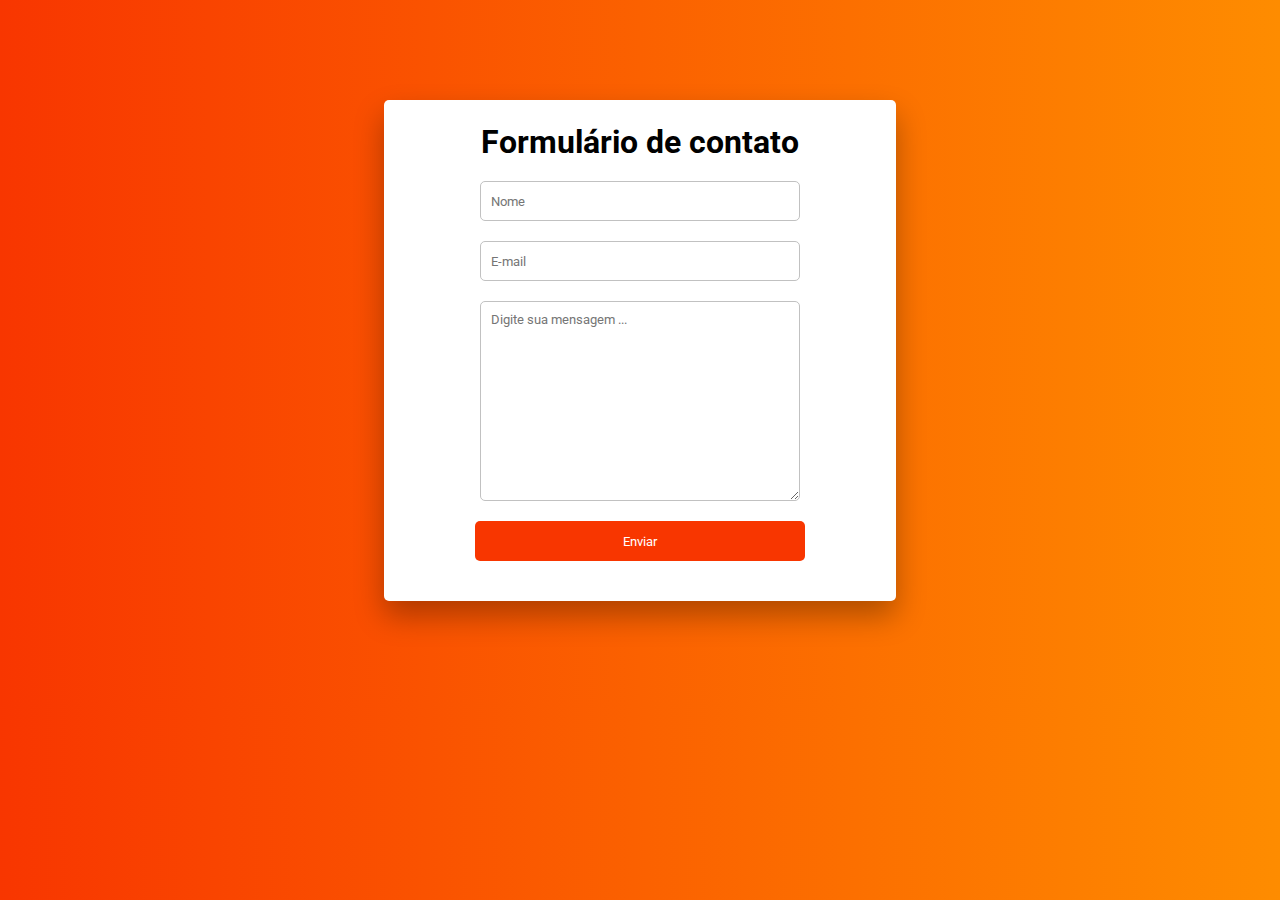
<file: index.html>
<!DOCTYPE html>
<html lang="pt-br">

<head>
    <meta charset="UTF-8">
    <meta http-equiv="X-UA-Compatible" content="IE=edge">
    <meta name="viewport" content="width=device-width, initial-scale=1.0">
    <link rel="stylesheet" href="./styles.css">
    <link rel="preconnect" href="https://fonts.googleapis.com">
    <link rel="preconnect" href="https://fonts.gstatic.com" crossorigin>
    <link href="https://fonts.googleapis.com/css2?family=Roboto&display=swap" rel="stylesheet">
    <title>Formulário</title>
</head>

<body>

    <form action="https://formsubmit.co/mattheusp382@gmail.com" method="POST">
        <h1>Formulário de contato</h1>
            
        <input type="hidden" name="_next" value="https://yourdomain.co/thanks.html">

        <input type="hidden" name="_captcha" value="false">
        <input type="text" name="name" placeholder="Nome" required>
        <input type="email" name="email" placeholder="E-mail" required>
        <textarea name="message" placeholder="Digite sua mensagem ..." required></textarea>

        <button type="submit">Enviar</button>
    </form>
</body>

</html>
</file>
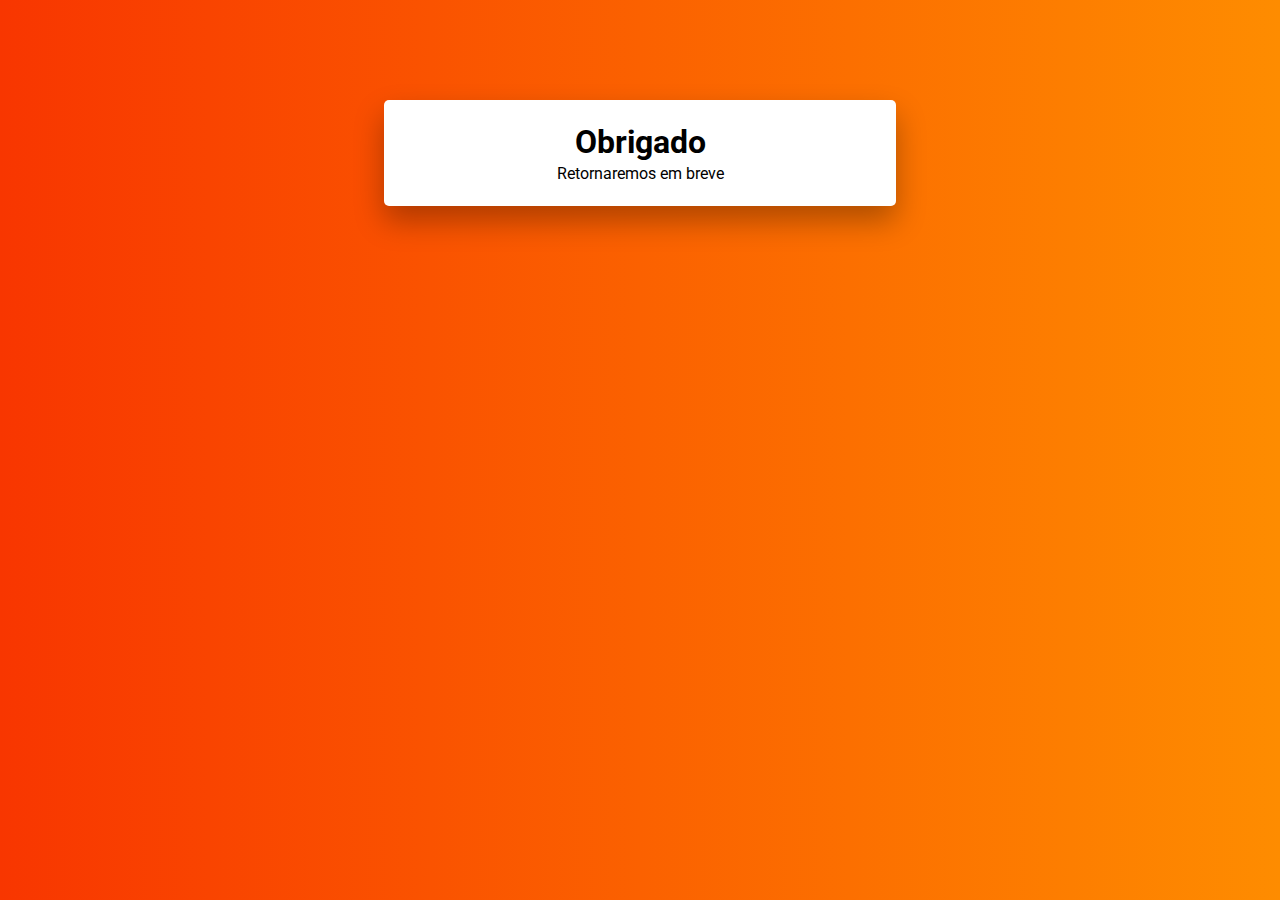
<file: obrigado.html>
<!DOCTYPE html>
<html lang="pt-br">

<head>
    <meta charset="UTF-8">
    <meta http-equiv="X-UA-Compatible" content="IE=edge">
    <meta name="viewport" content="width=device-width, initial-scale=1.0">
    <link rel="stylesheet" href="./styles.css">
    <link rel="preconnect" href="https://fonts.googleapis.com">
    <link rel="preconnect" href="https://fonts.gstatic.com" crossorigin>
    <link href="https://fonts.googleapis.com/css2?family=Roboto&display=swap" rel="stylesheet">
    <title>Formulário - Obrigadp</title>
</head>

<body>
    <div>
        <h1>Obrigado</h1>
        <p>Retornaremos em breve</p>
    </div>
</body>

</html>
</file>
<file: styles.css>
* {
    margin: 0;
    padding: 0;
    box-sizing: border-box;
    outline: none;
    font-family: 'Roboto', sans-serif;
}

body {
    background: #fe8c00;  /* fallback for old browsers */
    background: -webkit-linear-gradient(to right, #f83600, #fe8c00);  /* Chrome 10-25, Safari 5.1-6 */
    background: linear-gradient(to right, #f83600, #fe8c00); /* W3C, IE 10+/ Edge, Firefox 16+, Chrome 26+, Opera 12+, Safari 7+ */      

}

form, div{
    width: 40%;
    min-width: 350px;
    background: #ffff;
    border-radius: 5px;
    box-shadow: 0 15px 30px rgba(0, 0, 0, 0.3);
    margin:100px auto;
    padding: 20px;
}

input, textarea{
    min-width: 320px;
    display: block;
    margin: 0 auto;
    border-radius: 5px;
    border: 1px solid #c1c1c1;
    margin-top: 20px;
    height: 40px;
    padding-left: 10px;
}

textarea{
height: 200px;
padding-top: 10px;
}

button{
    display: block;
    margin: 20px auto;
    height: 40px;
    min-width: 70%;
    border: none;
    border-radius: 5px;
    background: #f83600;
    color: white;
    cursor: pointer;
}

button:hover{
    opacity:0.8;

}

button:active{
    opacity: 0.6;

}

h1, p{
    text-align: center;
    margin: 3px;
}
</file>
